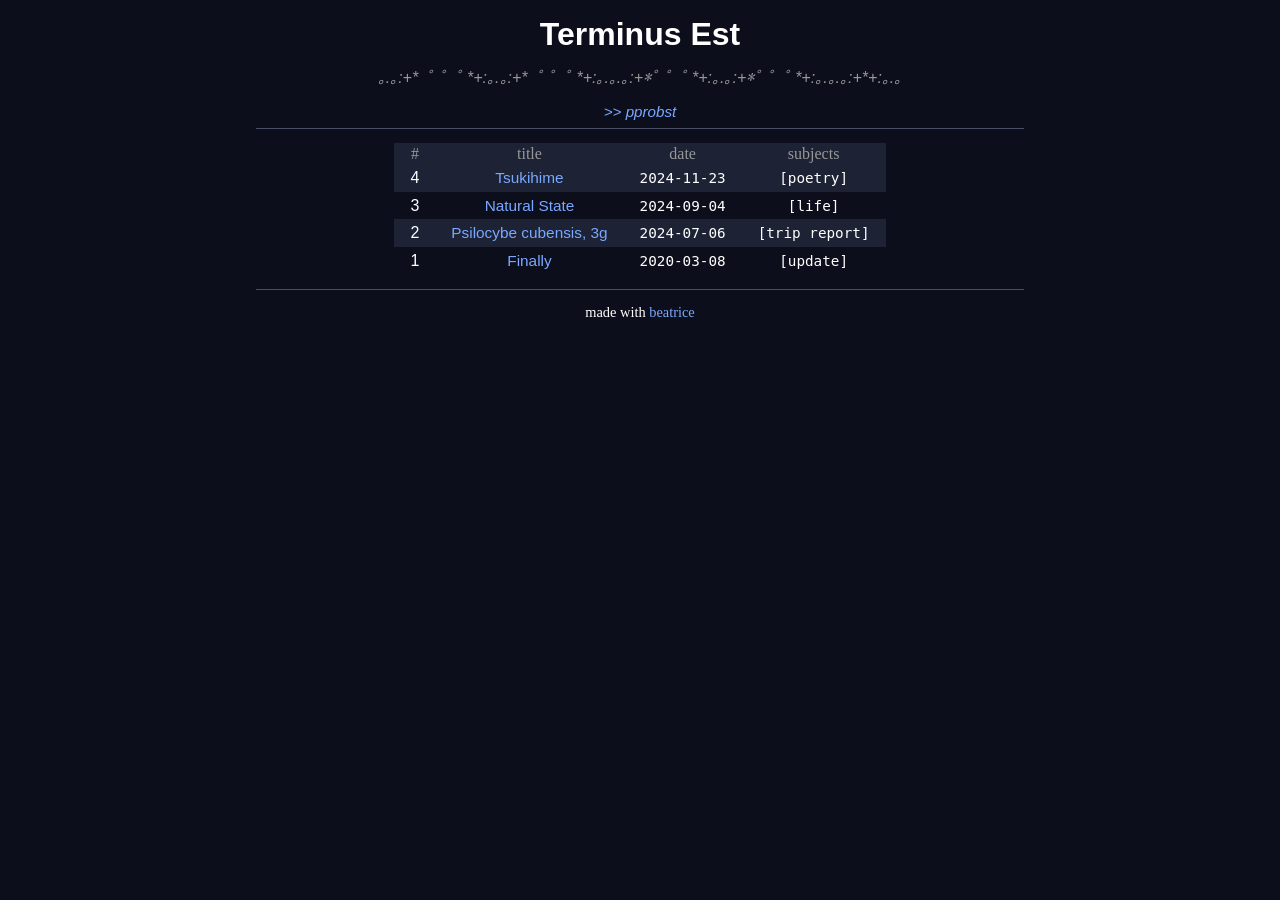
<file: static/index.html>
<!DOCTYPE html>
<html>
    <head>
        <title>Terminus Est</title>
        <meta content="text/html; charset=UTF-8" http-equiv="Content-Type">
        <meta name="viewport" content="width=device-width, initial-scale=1.0">
        <link rel="icon" href="favicon.png" type="image/png">
        <link href="css/modus_vivendi_tinted.css" rel="stylesheet" type="text/css"></head>
    <body>
        <h1 class="title">Terminus Est</h1>
        <p id="descr">｡.｡:&#43;* ﾟ ゜ﾟ *&#43;:｡.｡:&#43;* ﾟ ゜ﾟ *&#43;:｡.｡.｡:&#43;*ﾟ ゜ﾟ *&#43;:｡.｡:&#43;*ﾟ ゜ﾟ *&#43;:｡.｡.｡:&#43;*&#43;:｡.｡</p>
        <p class="nav"><a href=about.html>>> pprobst</a></p>
        <hr>
        <table summary="posts">
            <thead>
                <tr>
                    <th>#</th>
                    <th>title</th>
                    <th>date</th>
                    <th>subjects</th>
                    <tbody>
                        
                        <tr>
                            <td>4</td>
                            <td><a href=tsukihime.html>Tsukihime</a></td>
                            <td><samp>2024-11-23</samp></td>
                            <td><samp>[poetry]</samp></td>
                        </tr>
                        
                        <tr>
                            <td>3</td>
                            <td><a href=natural_state.html>Natural State</a></td>
                            <td><samp>2024-09-04</samp></td>
                            <td><samp>[life]</samp></td>
                        </tr>
                        
                        <tr>
                            <td>2</td>
                            <td><a href=cubensis3g.html>Psilocybe cubensis, 3g</a></td>
                            <td><samp>2024-07-06</samp></td>
                            <td><samp>[trip report]</samp></td>
                        </tr>
                        
                        <tr>
                            <td>1</td>
                            <td><a href=finally.html>Finally</a></td>
                            <td><samp>2020-03-08</samp></td>
                            <td><samp>[update]</samp></td>
                        </tr>
                        
                    </tbody>
                </tr>
            </thead>
        </table>
        </hr>
        <hr>
        <p class="footer">made with <a href="https://github.com/pprobst/beatrice">beatrice</a></p>
        </hr>
</body>
</html>
</file>
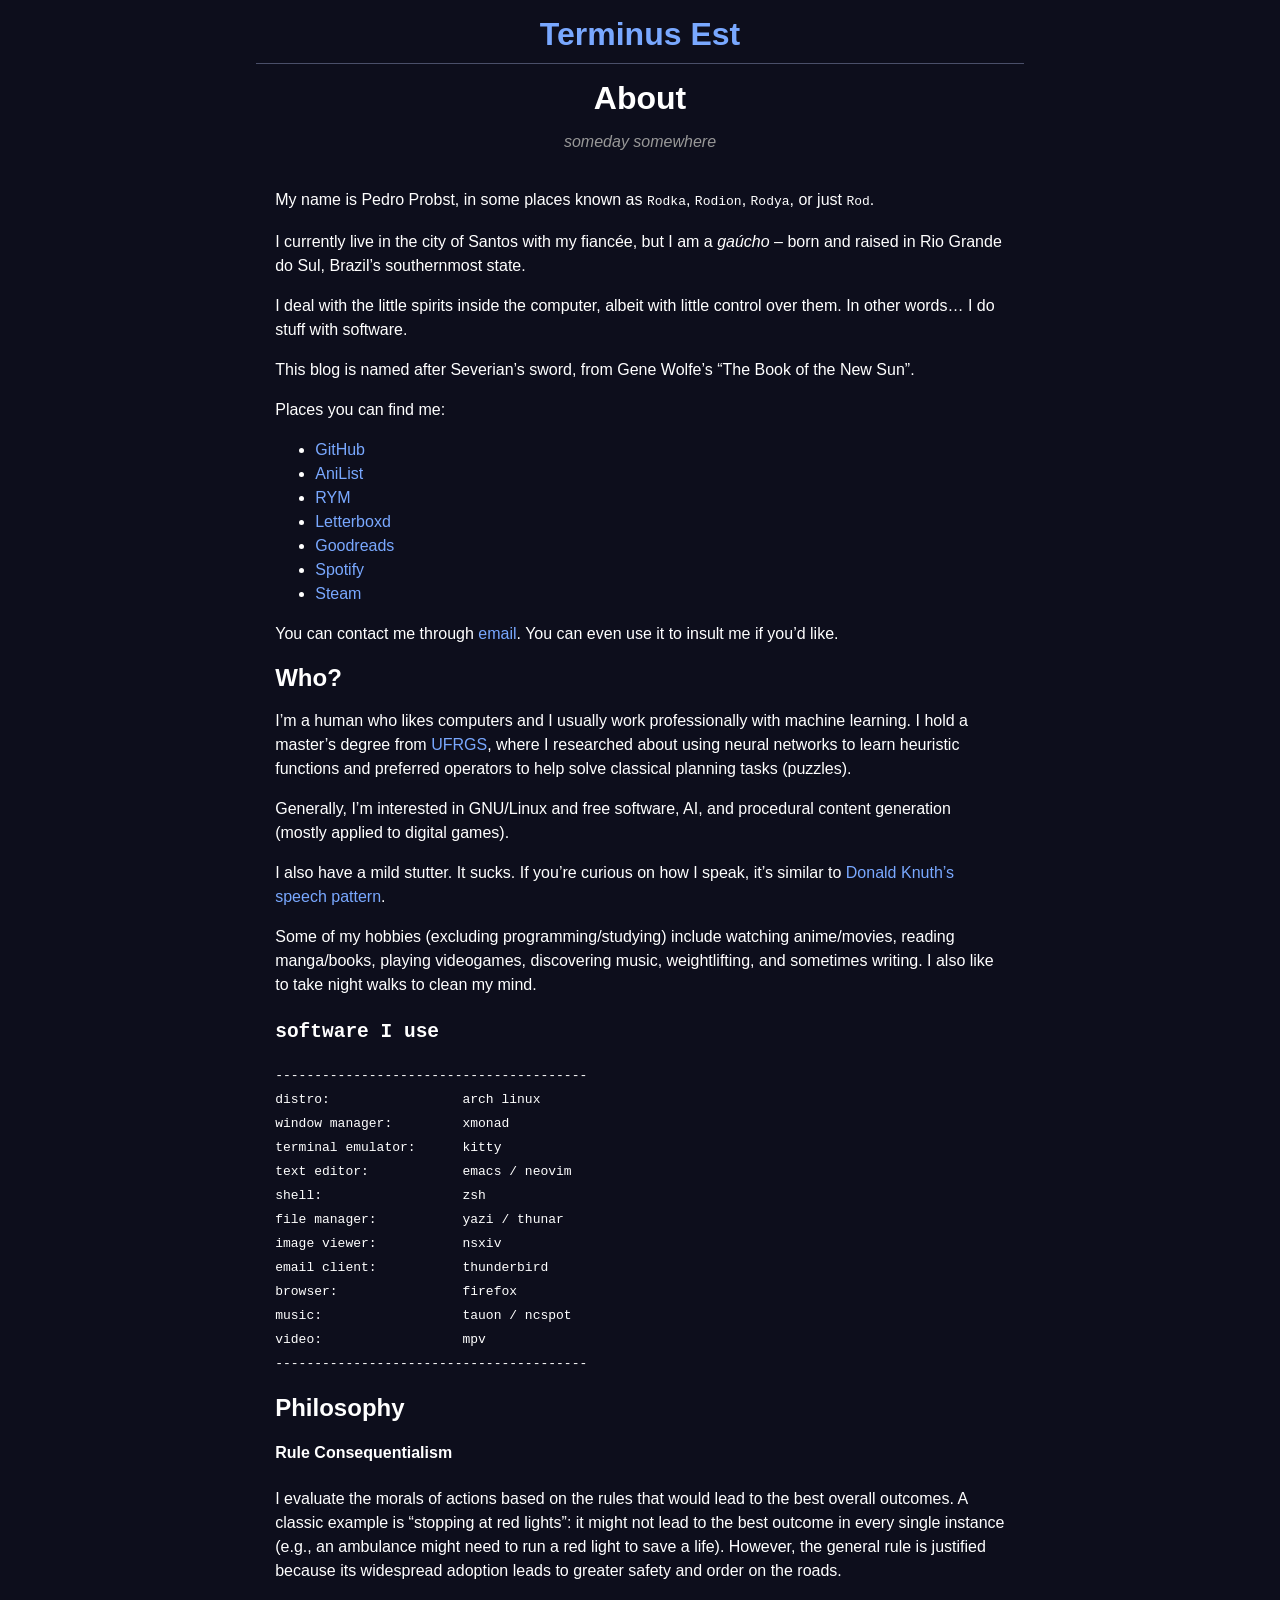
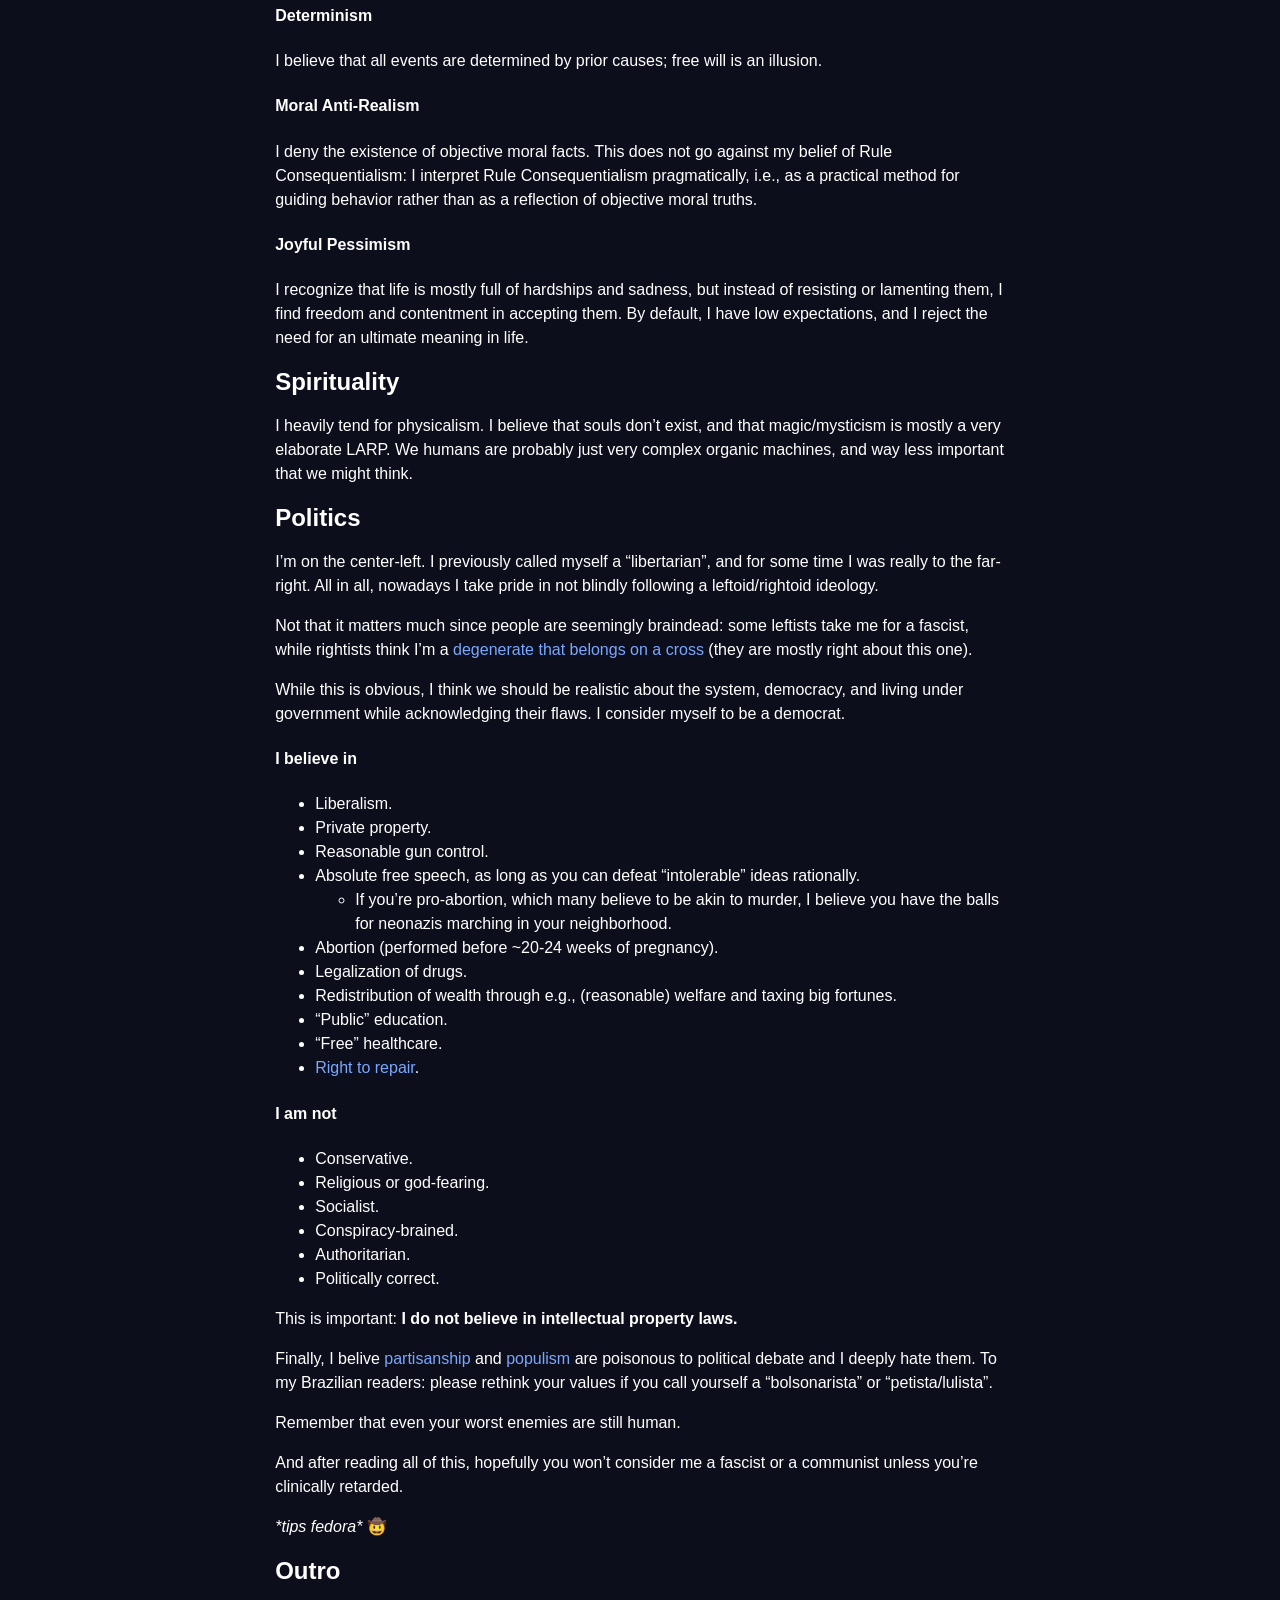
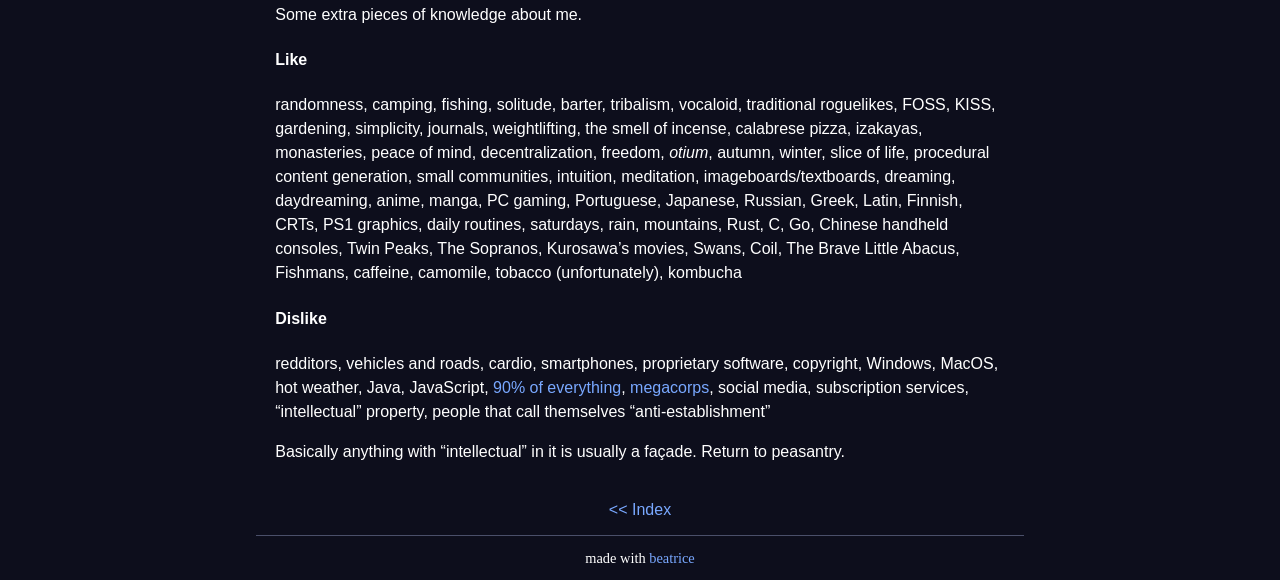
<file: static/about.html>
<!DOCTYPE html>
<html>
    <head>
        <title>Terminus Est</title>
        <meta content="text/html; charset=UTF-8" http-equiv="Content-Type">
        <meta name="viewport" content="width=device-width, initial-scale=1.0">
        <link rel="icon" href="favicon.png" type="image/png">
        <link href="css/modus_vivendi_tinted.css" rel="stylesheet" type="text/css"></head>
    <body>
        <h1 class="title"><a href="index.html">Terminus Est</a></h1>
        <hr>
        <h2 class="title">About</h2>
                <p id="date"> someday somewhere</p>
                <p id="descr"> </p>
                <div class="content">
                    <p>My name is Pedro Probst, in some places known as <code>Rodka</code>, <code>Rodion</code>, <code>Rodya</code>, or just <code>Rod</code>.</p>

<p>I currently live in the city of Santos with my fiancée, but I am a <em>gaúcho</em> &ndash; born and raised in Rio Grande do Sul, Brazil&rsquo;s southernmost state.</p>

<p>I deal with the little spirits inside the computer, albeit with little control
over them. In other words&hellip; I do stuff with software.</p>

<p>This blog is named after Severian&rsquo;s sword, from Gene Wolfe&rsquo;s &ldquo;The Book of the New Sun&rdquo;.</p>

<p>Places you can find me:</p>

<ul>
<li><a href="https://github.com/pprobst">GitHub</a></li>
<li><a href="https://anilist.co/user/Rodka/">AniList</a></li>
<li><a href="https://rateyourmusic.com/~rodionr">RYM</a></li>
<li><a href="https://letterboxd.com/pprobst/">Letterboxd</a></li>
<li><a href="https://www.goodreads.com/user/show/56928864-rod">Goodreads</a></li>
<li><a href="https://open.spotify.com/user/niv0f8xa7t06vgidd0jx1kglp">Spotify</a></li>
<li><a href="https://steamcommunity.com/id/rodionrrr/">Steam</a></li>
</ul>

<p>You can contact me through <a href="mailto:pprobst@insiberia.net">email</a>. You can even use it to insult me if you&rsquo;d like.</p>

<h2>Who?</h2>

<p>I&rsquo;m a human who likes computers and I usually work professionally with machine learning. I hold a master&rsquo;s degree from <a href="https://www.inf.ufrgs.br/ppgc/">UFRGS</a>,
where I researched about using neural networks to learn heuristic functions and preferred operators to help solve classical planning tasks (puzzles).</p>

<p>Generally, I&rsquo;m interested in GNU/Linux and free software, AI, and procedural content generation (mostly applied to digital games).</p>

<p>I also have a mild stutter. It sucks. If you&rsquo;re curious on how I speak, it&rsquo;s
similar to <a href="https://www.youtube.com/watch?v=75Ju0eM5T2c">Donald Knuth&rsquo;s speech pattern</a>.</p>

<p>Some of my hobbies (excluding programming/studying) include watching anime/movies, reading manga/books, playing videogames, discovering music, weightlifting, and sometimes writing. I also like to take night walks to clean my mind.</p>

<h2><code>software I use</code></h2>

<pre><code>----------------------------------------
distro:                 arch linux
window manager:         xmonad
terminal emulator:      kitty
text editor:            emacs / neovim
shell:                  zsh
file manager:           yazi / thunar
image viewer:           nsxiv
email client:           thunderbird
browser:                firefox
music:                  tauon / ncspot
video:                  mpv
----------------------------------------
</code></pre>

<h2>Philosophy</h2>

<h4>Rule Consequentialism</h4>

<p>I evaluate the morals of actions based on the rules that would lead to the best overall outcomes. A classic example is &ldquo;stopping at red lights&rdquo;: it might not lead to the best outcome in every single instance (e.g., an ambulance might need to run a red light to save a life). However, the general rule is justified because its widespread adoption leads to greater safety and order on the roads.</p>

<h4>Determinism</h4>

<p>I believe that all events are determined by prior causes; free will is an illusion.</p>

<h4>Moral Anti-Realism</h4>

<p>I deny the existence of objective moral facts. This does not go against my belief of Rule Consequentialism: I interpret Rule Consequentialism pragmatically, i.e., as a practical method for guiding behavior rather than as a reflection of objective moral truths.</p>

<h4>Joyful Pessimism</h4>

<p>I recognize that life is mostly full of hardships and sadness, but instead of resisting or lamenting them, I find freedom and contentment in accepting them. By default, I have low expectations, and I reject the need for an ultimate meaning in life.</p>

<h2>Spirituality</h2>

<p>I heavily tend for physicalism. I believe that souls don&rsquo;t exist, and that magic/mysticism is mostly a very elaborate LARP. We humans are probably just very complex organic machines, and way less important that we might think.</p>

<h2>Politics</h2>

<p>I’m on the center-left. I previously called myself a
&ldquo;libertarian&rdquo;, and for some time I was really to the far-right. All in all, nowadays I take pride in not blindly following a leftoid/rightoid ideology.</p>

<p>Not that it matters much since people are seemingly braindead: some leftists take me for a fascist, while rightists think I’m a <a href="https://www.youtube.com/watch?v=KAIQ68snVMw">degenerate that belongs on a cross</a> (they are mostly right about this one).</p>

<p>While this is obvious, I think we should be realistic about the system, democracy, and living under government while acknowledging their flaws. I consider myself to be a democrat.</p>

<h4>I believe in</h4>

<ul>
<li>Liberalism.</li>
<li>Private property.</li>
<li>Reasonable gun control.</li>
<li>Absolute free speech, as long as you can defeat &ldquo;intolerable&rdquo; ideas rationally.

<ul>
<li>If you&rsquo;re pro-abortion, which many believe to be akin to murder, I believe you have the balls for neonazis marching in your neighborhood.</li>
</ul></li>
<li>Abortion (performed before ~20-24 weeks of pregnancy).</li>
<li>Legalization of drugs.</li>
<li>Redistribution of wealth through e.g., (reasonable) welfare and taxing big fortunes.</li>
<li>&ldquo;Public&rdquo; education.</li>
<li>&ldquo;Free&rdquo; healthcare.</li>
<li><a href="https://en.wikipedia.org/wiki/Right_to_repair">Right to repair</a>.</li>
</ul>

<h4>I am not</h4>

<ul>
<li>Conservative.</li>
<li>Religious or god-fearing.</li>
<li>Socialist.</li>
<li>Conspiracy-brained.</li>
<li>Authoritarian.</li>
<li>Politically correct.</li>
</ul>

<p>This is important: <strong>I do not believe in intellectual property laws.</strong></p>

<p>Finally, I belive <a href="https://en.wikipedia.org/wiki/Partisan_(politics)">partisanship</a> and <a href="https://en.wikipedia.org/wiki/Populism">populism</a> are poisonous to political debate and I deeply hate them. To my Brazilian readers: please rethink your values if you call yourself a &ldquo;bolsonarista&rdquo; or &ldquo;petista/lulista&rdquo;.</p>

<p>Remember that even your worst enemies are still human.</p>

<p>And after reading all of this, hopefully you won&rsquo;t consider me a fascist or a communist unless you&rsquo;re clinically retarded.</p>

<p><em>*tips fedora*</em> 🤠</p>

<h2>Outro</h2>

<p>Some extra pieces of knowledge about me.</p>

<h4>Like</h4>

<p>randomness, camping, fishing, solitude, barter, tribalism, vocaloid, traditional roguelikes, FOSS, KISS, gardening, simplicity, journals, weightlifting, the smell of incense, calabrese pizza, izakayas, monasteries, peace of mind, decentralization, freedom, <em>otium</em>, autumn, winter, slice of life, procedural content generation, small communities, intuition, meditation, imageboards/textboards, dreaming, daydreaming, anime, manga, PC gaming, Portuguese, Japanese, Russian, Greek, Latin, Finnish, CRTs, PS1 graphics, daily routines, saturdays, rain, mountains, Rust, C, Go, Chinese handheld consoles, Twin Peaks, The Sopranos, Kurosawa&rsquo;s movies, Swans, Coil, The Brave Little Abacus, Fishmans, caffeine, camomile, tobacco (unfortunately), kombucha</p>

<h4>Dislike</h4>

<p>redditors, vehicles and roads, cardio, smartphones,
proprietary software, copyright, Windows, MacOS, hot weather, Java,
JavaScript, <a href="https://en.wikipedia.org/wiki/Sturgeon's_law">90% of
everything</a>, <a href="https://drewdevault.com/2021/01/01/Megacorps-are-not-your-dream-job.html">megacorps</a>, social media, subscription services, &ldquo;intellectual&rdquo; property, people that call themselves &ldquo;anti-establishment&rdquo;</p>

<p>Basically anything with &ldquo;intellectual&rdquo; in it is usually a façade. Return to peasantry.</p>

                </div>
        </hr>
        <p id="back"><a href="index.html">&lt;&lt; Index</a></p>
        <hr>
        <p class="footer">made with <a href="https://github.com/pprobst/beatrice">beatrice</a></p>
        </hr>
    </body>
</html>
</file>
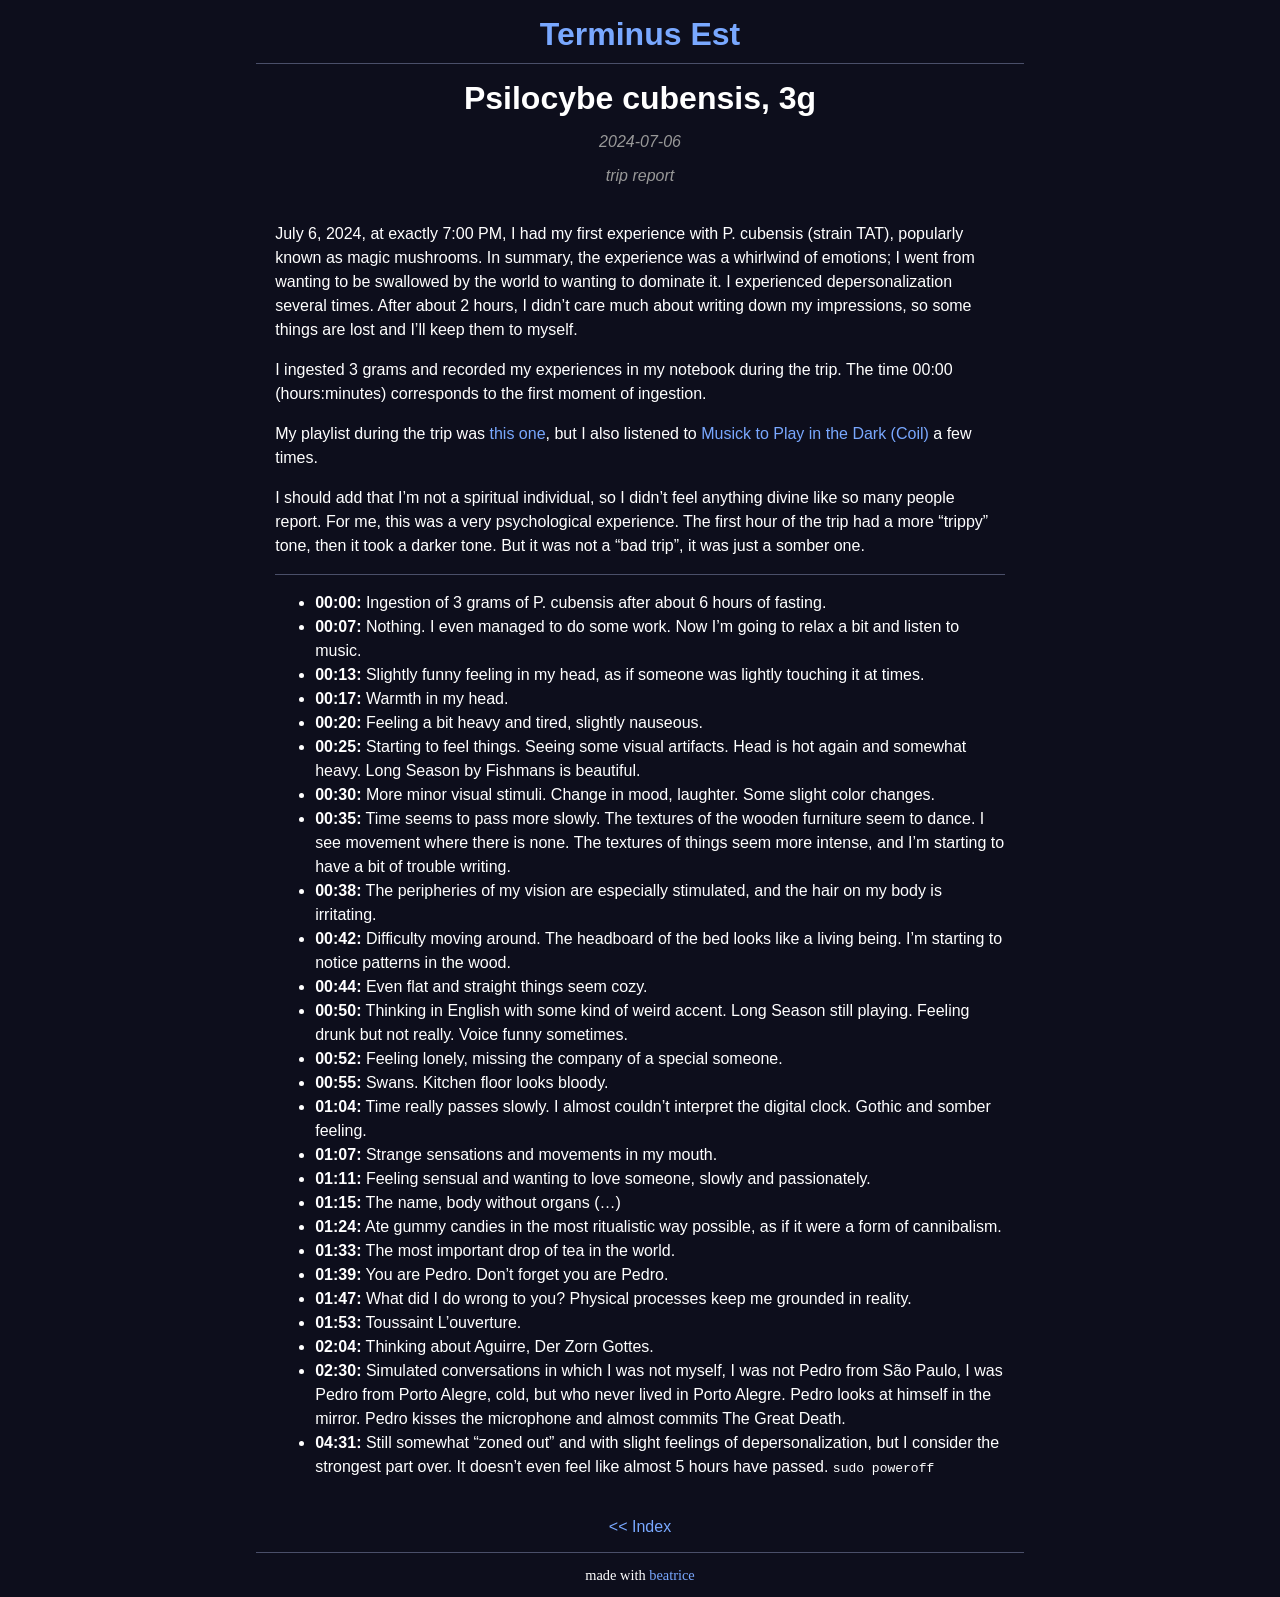
<file: static/cubensis3g.html>
<!DOCTYPE html>
<html>
    <head>
        <title>Terminus Est</title>
        <meta content="text/html; charset=UTF-8" http-equiv="Content-Type">
        <meta name="viewport" content="width=device-width, initial-scale=1.0">
        <link rel="icon" href="favicon.png" type="image/png">
        <link href="css/modus_vivendi_tinted.css" rel="stylesheet" type="text/css"></head>
    <body>
        <h1 class="title"><a href="index.html">Terminus Est</a></h1>
        <hr>
        <h2 class="title">Psilocybe cubensis, 3g</h2>
                <p id="date"> 2024-07-06</p>
                <p id="descr"> trip report </p>
                <div class="content">
                    <p>July 6, 2024, at exactly 7:00 PM, I had my first experience with P. cubensis (strain TAT), popularly known as magic mushrooms. In summary, the experience was a whirlwind of emotions; I went from wanting to be swallowed by the world to wanting to dominate it. I experienced depersonalization several times. After about 2 hours, I didn&rsquo;t care much about writing down my impressions, so some things are lost and I&rsquo;ll keep them to myself.</p>

<p>I ingested 3 grams and recorded my experiences in my notebook during the trip. The time 00:00 (hours:minutes) corresponds to the first moment of ingestion.</p>

<p>My playlist during the trip was <a href="https://open.spotify.com/playlist/5Y9FKRlFegufc7uvj1xK6m?si=b304806c1ab74322">this one</a>, but I also listened to <a href="https://open.spotify.com/album/6qS0pSqK662v2SqooTNDeK?si=sOWMZ-IEQQ2Ru0wGvlu0vg">Musick to Play in the Dark (Coil)</a> a few times.</p>

<p>I should add that I&rsquo;m not a spiritual individual, so I didn&rsquo;t feel anything divine like so many people report. For me, this was a very psychological experience. The first hour of the trip had a more &ldquo;trippy&rdquo; tone, then it took a darker tone. But it was not a &ldquo;bad trip&rdquo;, it was just a somber one.</p>

<hr />

<ul>
<li><strong>00:00:</strong> Ingestion of 3 grams of P. cubensis after about 6 hours of fasting.</li>
<li><strong>00:07:</strong> Nothing. I even managed to do some work. Now I&rsquo;m going to relax a bit and listen to music.</li>
<li><strong>00:13:</strong> Slightly funny feeling in my head, as if someone was lightly touching it at times.</li>
<li><strong>00:17:</strong> Warmth in my head.</li>
<li><strong>00:20:</strong> Feeling a bit heavy and tired, slightly nauseous.</li>
<li><strong>00:25:</strong> Starting to feel things. Seeing some visual artifacts. Head is hot again and somewhat heavy. Long Season by Fishmans is beautiful.</li>
<li><strong>00:30:</strong> More minor visual stimuli. Change in mood, laughter. Some slight color changes.</li>
<li><strong>00:35:</strong> Time seems to pass more slowly. The textures of the wooden furniture seem to dance. I see movement where there is none. The textures of things seem more intense, and I&rsquo;m starting to have a bit of trouble writing.</li>
<li><strong>00:38:</strong> The peripheries of my vision are especially stimulated, and the hair on my body is irritating.</li>
<li><strong>00:42:</strong> Difficulty moving around. The headboard of the bed looks like a living being. I&rsquo;m starting to notice patterns in the wood.</li>
<li><strong>00:44:</strong> Even flat and straight things seem cozy.</li>
<li><strong>00:50:</strong> Thinking in English with some kind of weird accent. Long Season still playing. Feeling drunk but not really. Voice funny sometimes.</li>
<li><strong>00:52:</strong> Feeling lonely, missing the company of a special someone.</li>
<li><strong>00:55:</strong> Swans. Kitchen floor looks bloody.</li>
<li><strong>01:04:</strong> Time really passes slowly. I almost couldn&rsquo;t interpret the digital clock. Gothic and somber feeling.</li>
<li><strong>01:07:</strong> Strange sensations and movements in my mouth.</li>
<li><strong>01:11:</strong> Feeling sensual and wanting to love someone, slowly and passionately.</li>
<li><strong>01:15:</strong> The name, body without organs (&hellip;)</li>
<li><strong>01:24:</strong> Ate gummy candies in the most ritualistic way possible, as if it were a form of cannibalism.</li>
<li><strong>01:33:</strong> The most important drop of tea in the world.</li>
<li><strong>01:39:</strong> You are Pedro. Don&rsquo;t forget you are Pedro.</li>
<li><strong>01:47:</strong> What did I do wrong to you? Physical processes keep me grounded in reality.</li>
<li><strong>01:53:</strong> Toussaint L&rsquo;ouverture.</li>
<li><strong>02:04:</strong> Thinking about Aguirre, Der Zorn Gottes.</li>
<li><strong>02:30:</strong> Simulated conversations in which I was not myself, I was not Pedro from São Paulo, I was Pedro from Porto Alegre, cold, but who never lived in Porto Alegre. Pedro looks at himself in the mirror. Pedro kisses the microphone and almost commits The Great Death.</li>
<li><strong>04:31:</strong> Still somewhat &ldquo;zoned out&rdquo; and with slight feelings of depersonalization, but I consider the strongest part over. It doesn&rsquo;t even feel like almost 5 hours have passed. <code>sudo poweroff</code></li>
</ul>

                </div>
        </hr>
        <p id="back"><a href="index.html">&lt;&lt; Index</a></p>
        <hr>
        <p class="footer">made with <a href="https://github.com/pprobst/beatrice">beatrice</a></p>
        </hr>
    </body>
</html>
</file>
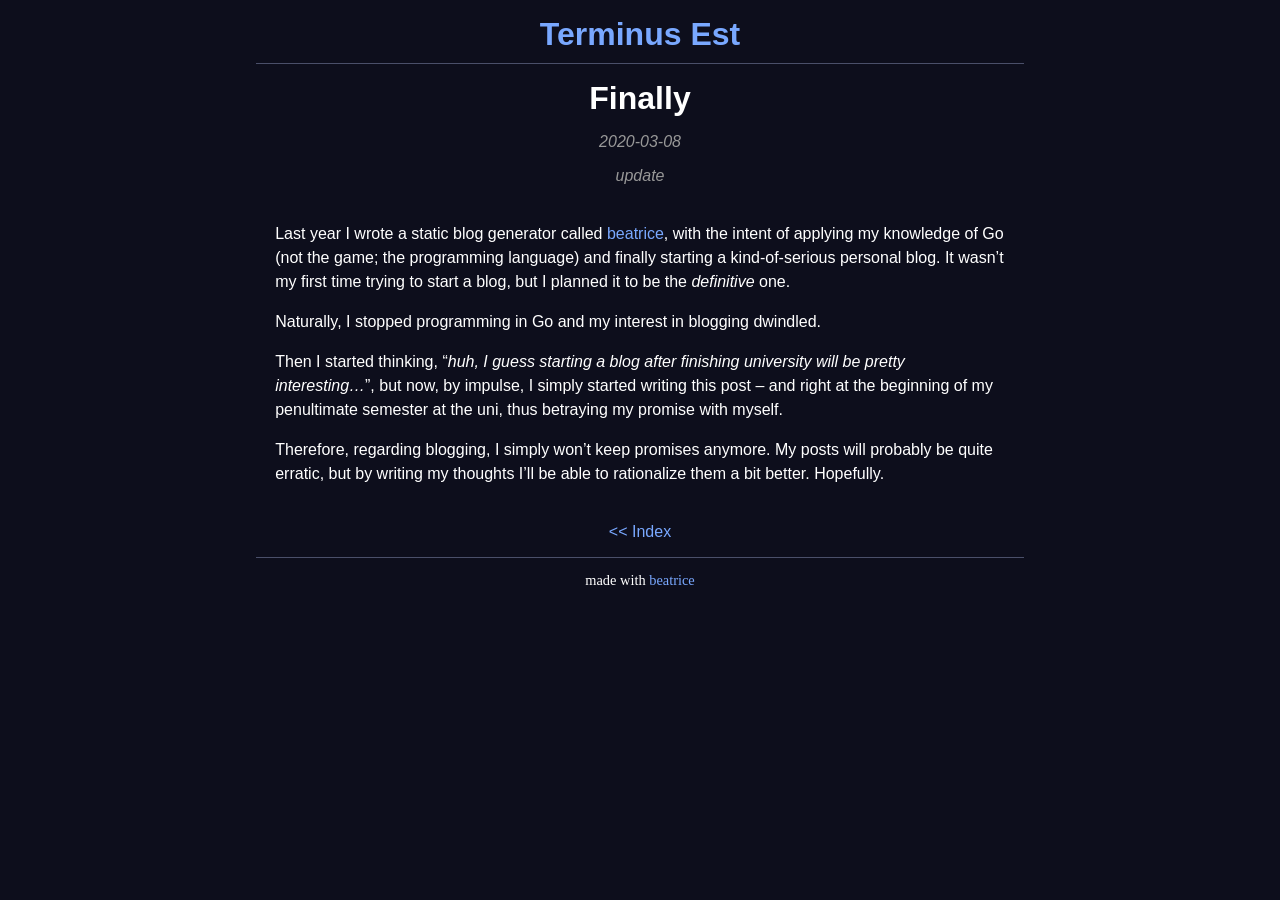
<file: static/finally.html>
<!DOCTYPE html>
<html>
    <head>
        <title>Terminus Est</title>
        <meta content="text/html; charset=UTF-8" http-equiv="Content-Type">
        <meta name="viewport" content="width=device-width, initial-scale=1.0">
        <link rel="icon" href="favicon.png" type="image/png">
        <link href="css/modus_vivendi_tinted.css" rel="stylesheet" type="text/css"></head>
    <body>
        <h1 class="title"><a href="index.html">Terminus Est</a></h1>
        <hr>
        <h2 class="title">Finally</h2>
                <p id="date"> 2020-03-08</p>
                <p id="descr"> update </p>
                <div class="content">
                    <p>Last year I wrote a static blog generator called
<a href="https://github.com/pprobst/beatrice">beatrice</a>, with the
intent of applying my knowledge of Go (not the game; the programming language) and
finally starting a kind-of-serious personal blog. It wasn&rsquo;t my first time trying to
start a blog, but I planned it to be the <em>definitive</em> one.</p>

<p>Naturally, I stopped programming in Go and my interest in blogging dwindled.</p>

<p>Then I started thinking, &ldquo;<em>huh, I guess starting a blog after
finishing university will be pretty interesting&hellip;</em>&rdquo;, but now, by impulse, I simply
started writing this post &ndash; and right at the beginning of my penultimate semester
at the uni, thus betraying my promise with myself.</p>

<p>Therefore, regarding blogging, I simply won&rsquo;t keep promises anymore. My posts will
probably be quite erratic, but by writing my thoughts I&rsquo;ll be able to rationalize
them a bit better. Hopefully.</p>

                </div>
        </hr>
        <p id="back"><a href="index.html">&lt;&lt; Index</a></p>
        <hr>
        <p class="footer">made with <a href="https://github.com/pprobst/beatrice">beatrice</a></p>
        </hr>
    </body>
</html>
</file>
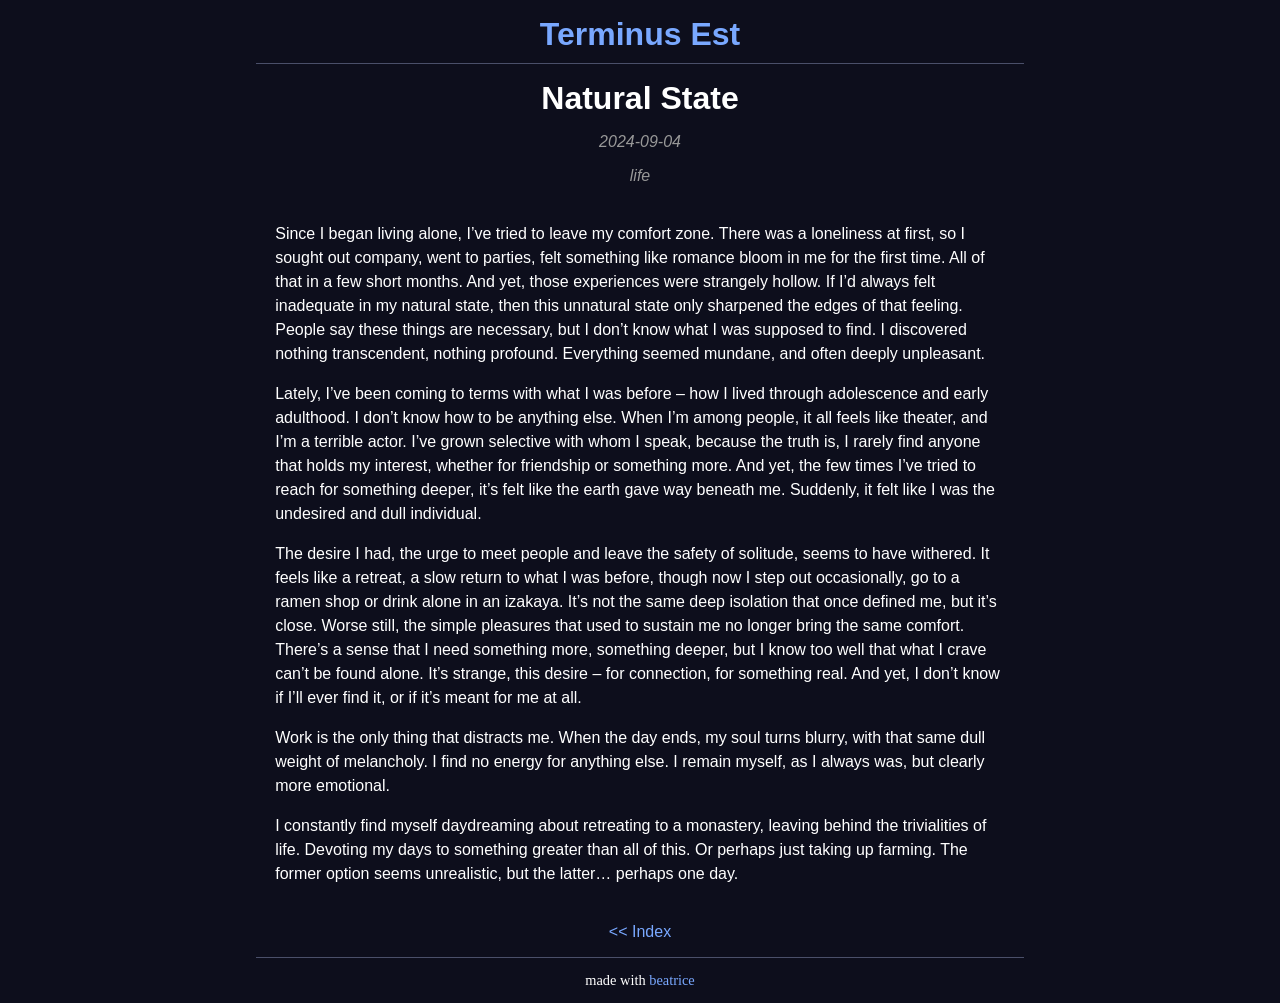
<file: static/natural_state.html>
<!DOCTYPE html>
<html>
    <head>
        <title>Terminus Est</title>
        <meta content="text/html; charset=UTF-8" http-equiv="Content-Type">
        <meta name="viewport" content="width=device-width, initial-scale=1.0">
        <link rel="icon" href="favicon.png" type="image/png">
        <link href="css/modus_vivendi_tinted.css" rel="stylesheet" type="text/css"></head>
    <body>
        <h1 class="title"><a href="index.html">Terminus Est</a></h1>
        <hr>
        <h2 class="title">Natural State</h2>
                <p id="date"> 2024-09-04</p>
                <p id="descr"> life </p>
                <div class="content">
                    <p>Since I began living alone, I’ve tried to leave my comfort zone. There was a loneliness at first, so I sought out company, went to parties, felt something like romance bloom in me for the first time. All of that in a few short months. And yet, those experiences were strangely hollow. If I’d always felt inadequate in my natural state, then this unnatural state only sharpened the edges of that feeling. People say these things are necessary, but I don’t know what I was supposed to find. I discovered nothing transcendent, nothing profound. Everything seemed mundane, and often deeply unpleasant.</p>

<p>Lately, I’ve been coming to terms with what I was before &ndash; how I lived through adolescence and early adulthood. I don’t know how to be anything else. When I’m among people, it all feels like theater, and I&rsquo;m a terrible actor. I’ve grown selective with whom I speak, because the truth is, I rarely find anyone that holds my interest, whether for friendship or something more. And yet, the few times I’ve tried to reach for something deeper, it’s felt like the earth gave way beneath me. Suddenly, it felt like I was the undesired and dull individual.</p>

<p>The desire I had, the urge to meet people and leave the safety of solitude, seems to have withered. It feels like a retreat, a slow return to what I was before, though now I step out occasionally, go to a ramen shop or drink alone in an izakaya. It’s not the same deep isolation that once defined me, but it’s close. Worse still, the simple pleasures that used to sustain me no longer bring the same comfort. There’s a sense that I need something more, something deeper, but I know too well that what I crave can’t be found alone. It’s strange, this desire &ndash; for connection, for something real. And yet, I don’t know if I’ll ever find it, or if it’s meant for me at all.</p>

<p>Work is the only thing that distracts me. When the day ends, my soul turns blurry, with that same dull weight of melancholy. I find no energy for anything else. I remain myself, as I always was, but clearly more emotional.</p>

<p>I constantly find myself daydreaming about retreating to a monastery, leaving behind the trivialities of life. Devoting my days to something greater than all of this. Or perhaps just taking up farming. The former option seems unrealistic, but the latter&hellip; perhaps one day.</p>

                </div>
        </hr>
        <p id="back"><a href="index.html">&lt;&lt; Index</a></p>
        <hr>
        <p class="footer">made with <a href="https://github.com/pprobst/beatrice">beatrice</a></p>
        </hr>
    </body>
</html>
</file>
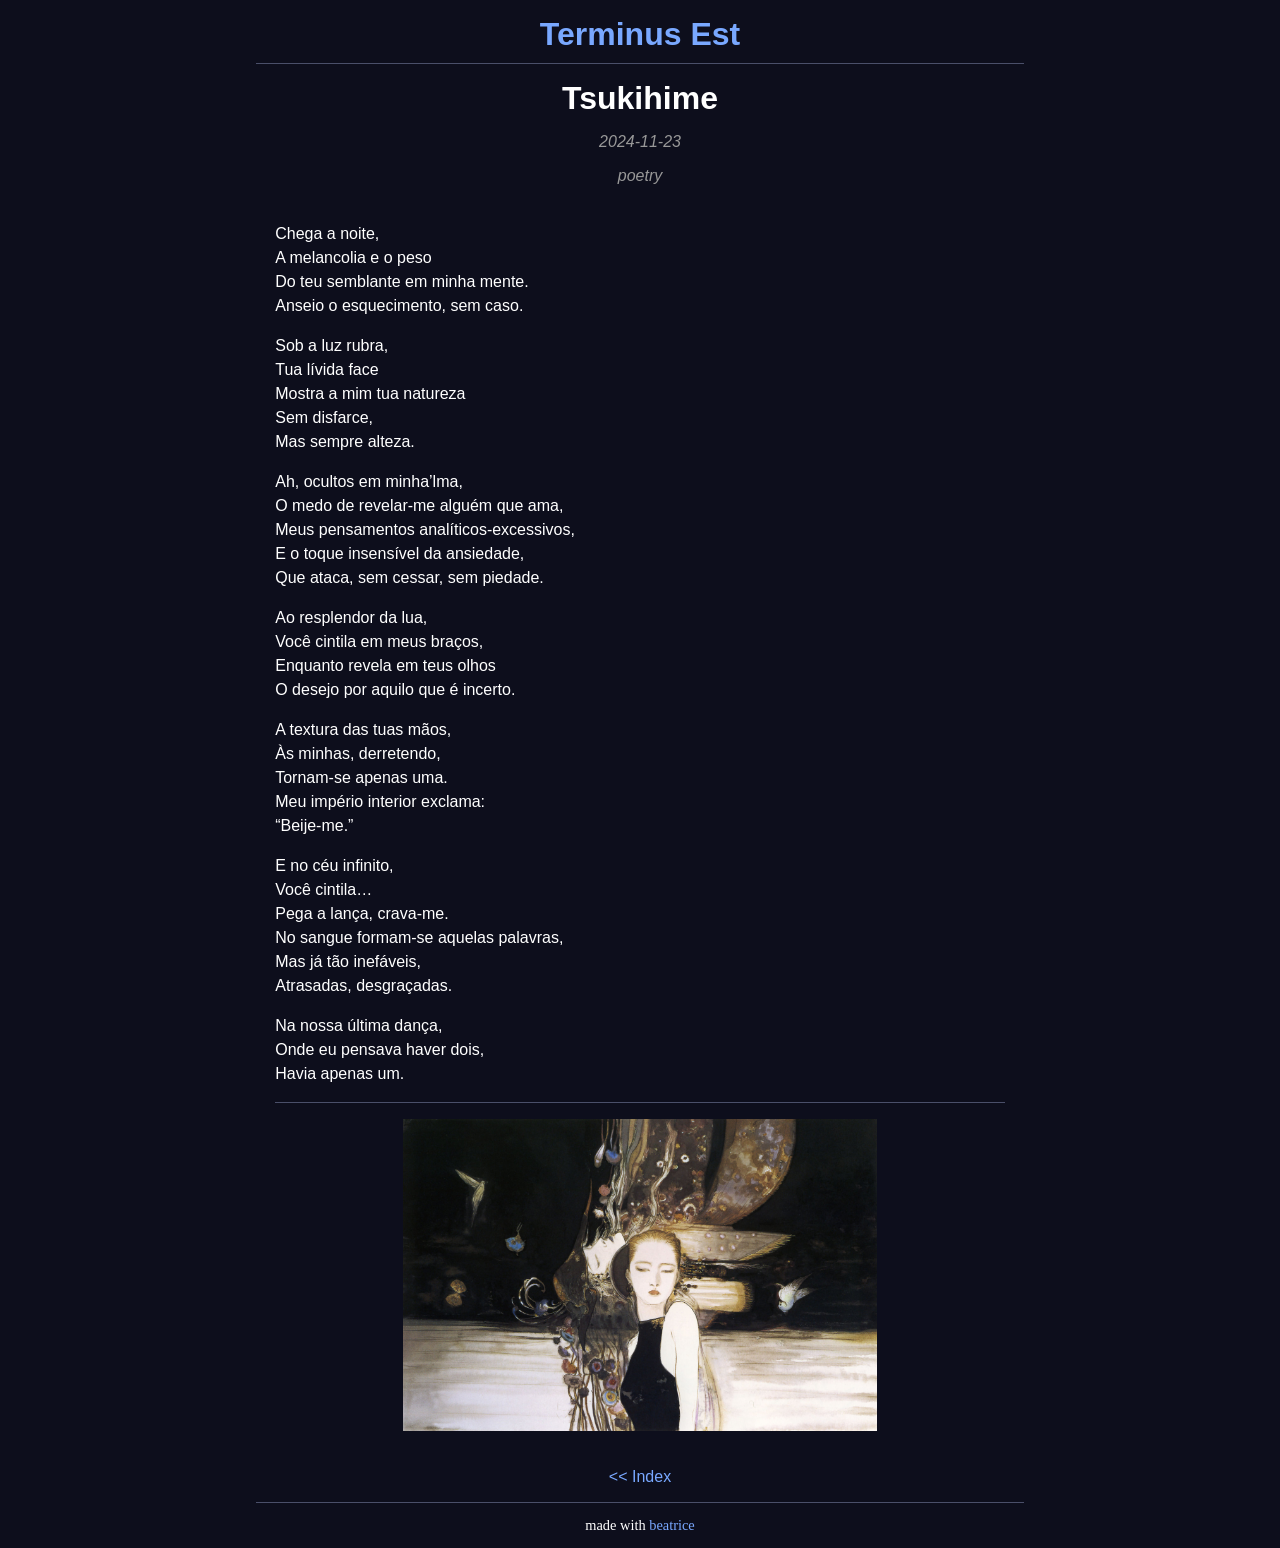
<file: static/tsukihime.html>
<!DOCTYPE html>
<html>
    <head>
        <title>Terminus Est</title>
        <meta content="text/html; charset=UTF-8" http-equiv="Content-Type">
        <meta name="viewport" content="width=device-width, initial-scale=1.0">
        <link rel="icon" href="favicon.png" type="image/png">
        <link href="css/modus_vivendi_tinted.css" rel="stylesheet" type="text/css"></head>
    <body>
        <h1 class="title"><a href="index.html">Terminus Est</a></h1>
        <hr>
        <h2 class="title">Tsukihime</h2>
                <p id="date"> 2024-11-23</p>
                <p id="descr"> poetry </p>
                <div class="content">
                    <p>Chega a noite,<br />
A melancolia e o peso<br />
Do teu semblante em minha mente.<br />
Anseio o esquecimento, sem caso.</p>

<p>Sob a luz rubra,<br />
Tua lívida face<br />
Mostra a mim tua natureza<br />
Sem disfarce,<br />
Mas sempre alteza.</p>

<p>Ah, ocultos em minha’lma,<br />
O medo de revelar-me alguém que ama,<br />
Meus pensamentos analíticos-excessivos,<br />
E o toque insensível da ansiedade,<br />
Que ataca, sem cessar, sem piedade.</p>

<p>Ao resplendor da lua,<br />
Você cintila em meus braços,<br />
Enquanto revela em teus olhos<br />
O desejo por aquilo que é incerto.</p>

<p>A textura das tuas mãos,<br />
Às minhas, derretendo,<br />
Tornam-se apenas uma.<br />
Meu império interior exclama:<br />
“Beije-me.”</p>

<p>E no céu infinito,<br />
Você cintila…<br />
Pega a lança, crava-me.<br />
No sangue formam-se aquelas palavras,<br />
Mas já tão inefáveis,<br />
Atrasadas, desgraçadas.</p>

<p>Na nossa última dança,<br />
Onde eu pensava haver dois,<br />
Havia apenas um.</p>

<hr />

<p><img src="./img/amano.jpg" alt="" /></p>

                </div>
        </hr>
        <p id="back"><a href="index.html">&lt;&lt; Index</a></p>
        <hr>
        <p class="footer">made with <a href="https://github.com/pprobst/beatrice">beatrice</a></p>
        </hr>
    </body>
</html>
</file>
<file: static/css/modus_vivendi_tinted.css>
/* Modus Vivendi Tinted Color Scheme */

:root {
  /* Base colors */
  --bg-main: #0d0e1c;
  --bg-dim: #1d2235;
  --fg-main: #ffffff;
  --fg-dim: #989898;
  --fg-alt: #c6daff;
  --bg-active: #4a4f69;
  --bg-inactive: #2b3045;
  --border: #61647a;

  /* Color palette */
  --red: #ff5f59;
  --red-warmer: #ff6b55;
  --red-cooler: #ff7f86;
  --red-faint: #ef8386;
  --red-intense: #ff5f5f;
  --green: #44bc44;
  --green-warmer: #75c13e;
  --green-cooler: #11c777;
  --green-faint: #88ca9f;
  --green-intense: #44df44;
  --yellow: #d0bc00;
  --yellow-warmer: #fec43f;
  --yellow-cooler: #dfaf7a;
  --yellow-faint: #d2b580;
  --yellow-intense: #efef00;
  --blue: #2fafff;
  --blue-warmer: #79a8ff;
  --blue-cooler: #00bcff;
  --blue-faint: #82b0ec;
  --blue-intense: #338fff;
  --magenta: #feacd0;
  --magenta-warmer: #f78fe7;
  --magenta-cooler: #b6a0ff;
  --magenta-faint: #caa6df;
  --magenta-intense: #ff66ff;
  --cyan: #00d3d0;
  --cyan-warmer: #4ae2f0;
  --cyan-cooler: #6ae4b9;
  --cyan-faint: #9ac8e0;
  --cyan-intense: #00eff0;

  /* Additional colors */
  --rust: #db7b5f;
  --gold: #c0965b;
  --olive: #9cbd6f;
  --slate: #76afbf;
  --indigo: #9099d9;
  --maroon: #cf7fa7;
  --pink: #d09dc0;

  /* Background variants */
  --bg-red-intense: #9d1f1f;
  --bg-green-intense: #2f822f;
  --bg-yellow-intense: #7a6100;
  --bg-blue-intense: #1640b0;
  --bg-magenta-intense: #7030af;
  --bg-cyan-intense: #2266ae;
  --bg-red-subtle: #620f2a;
  --bg-green-subtle: #00422a;
  --bg-yellow-subtle: #4a4000;
  --bg-blue-subtle: #242679;
  --bg-magenta-subtle: #552f5f;
  --bg-cyan-subtle: #004065;
  --bg-red-nuanced: #3a0c14;
  --bg-green-nuanced: #092f1f;
  --bg-yellow-nuanced: #381d0f;
  --bg-blue-nuanced: #12154a;
  --bg-magenta-nuanced: #2f0c3f;
  --bg-cyan-nuanced: #042837;

  /* Special backgrounds */
  --bg-clay: #49191a;
  --fg-clay: #f1b090;
  --bg-ochre: #462f20;
  --fg-ochre: #e0d09c;
  --bg-lavender: #38325c;
  --fg-lavender: #dfc0f0;
  --bg-sage: #143e32;
  --fg-sage: #c3e7d4;

  /* Graph colors */
  --bg-graph-red-0: #b52c2c;
  --bg-graph-red-1: #702020;
  --bg-graph-green-0: #0fed00;
  --bg-graph-green-1: #007800;
  --bg-graph-yellow-0: #f1e00a;
  --bg-graph-yellow-1: #b08940;
  --bg-graph-blue-0: #2fafef;
  --bg-graph-blue-1: #1f2f8f;
  --bg-graph-magenta-0: #bf94fe;
  --bg-graph-magenta-1: #5f509f;
  --bg-graph-cyan-0: #47dfea;
  --bg-graph-cyan-1: #00808f;

  /* UI elements */
  --bg-completion: #483d8a;
  --bg-hover: #45605e;
  --bg-hover-secondary: #64404f;
  --bg-hl-line: #303a6f;
  --bg-region: #555a66;
  --fg-region: #ffffff;
  --bg-mode-line-active: #484d67;
  --fg-mode-line-active: #ffffff;
  --border-mode-line-active: #979797;
  --bg-mode-line-inactive: #292d48;
  --fg-mode-line-inactive: #969696;
  --border-mode-line-inactive: #606270;
  --modeline-err: #ffa9bf;
  --modeline-warning: #dfcf43;
  --modeline-info: #9fefff;

  /* Tab bar */
  --bg-tab-bar: #2c3045;
  --bg-tab-current: #0d0e1c;
  --bg-tab-other: #4a4f6a;

  /* Diff colors */
  --bg-added: #003a2f;
  --bg-added-faint: #002922;
  --bg-added-refine: #035542;
  --bg-added-fringe: #23884f;
  --fg-added: #a0e0a0;
  --fg-added-intense: #80e080;
  --bg-changed: #363300;
  --bg-changed-faint: #2a1f00;
  --bg-changed-refine: #4a4a00;
  --bg-changed-fringe: #8f7a30;
  --fg-changed: #efef80;
  --fg-changed-intense: #c0b05f;
  --bg-removed: #4f1127;
  --bg-removed-faint: #380a19;
  --bg-removed-refine: #781a3a;
  --bg-removed-fringe: #b81a26;
  --fg-removed: #ffbfbf;
  --fg-removed-intense: #ff9095;
  --bg-diff-context: #1a1f30;

  /* Syntax highlighting */
  --bg-paren-match: #4f7f9f;
  --bg-paren-expression: #453040;
  --cursor: var(--magenta-intense);
  --keybind: var(--magenta-cooler);
  --name: var(--magenta);
  --identifier: var(--yellow-faint);
  --err: var(--red);
  --warning: var(--yellow);
  --info: var(--green-cooler);
  --underline-err: var(--red-intense);
  --underline-warning: var(--yellow);
  --underline-note: var(--cyan);
  --bg-prominent-err: var(--bg-red-intense);
  --fg-prominent-err: var(--fg-main);
  --bg-prominent-warning: var(--bg-yellow-intense);
  --fg-prominent-warning: var(--fg-main);
  --bg-prominent-note: var(--bg-cyan-intense);
  --fg-prominent-note: var(--fg-main);
  --bg-active-argument: var(--bg-yellow-nuanced);
  --fg-active-argument: var(--yellow-cooler);
  --bg-active-value: var(--bg-cyan-nuanced);
  --fg-active-value: var(--cyan-cooler);

  /* Code syntax */
  --builtin: var(--magenta);
  --comment: var(--red-faint);
  --constant: var(--magenta-cooler);
  --docstring: var(--cyan-faint);
  --fnname: var(--magenta-warmer);
  --keyword: var(--blue-warmer);
  --preprocessor: var(--red-cooler);
  --property: var(--cyan-warmer);
  --rx-backslash: var(--magenta-warmer);
  --rx-construct: var(--magenta-cooler);
  --string: var(--blue);
  --type: var(--green-cooler);
  --variable: var(--cyan-warmer);

  /* Accent colors */
  --accent-0: var(--magenta-cooler);
  --accent-1: var(--cyan);
  --accent-2: var(--magenta-warmer);
  --accent-3: var(--yellow-warmer);

  /* Button colors */
  --fg-button-active: var(--fg-main);
  --fg-button-inactive: var(--fg-dim);
  --bg-button-active: var(--bg-active);
  --bg-button-inactive: var(--bg-dim);

  /* Completion colors */
  --fg-completion-match-0: var(--blue-cooler);
  --fg-completion-match-1: var(--magenta-warmer);
  --fg-completion-match-2: var(--cyan-cooler);
  --fg-completion-match-3: var(--yellow);
}

html {
  background-color: var(--bg-main);
}

body {
  margin: auto;
  width: 60%;
  background-color: var(--bg-main);
  color: var(--fg-main);
  font-family: sans-serif;
}

.title {
  text-align: center;
  margin: 0.5em 2% 0.3em 2%;
  font-weight: bold;
  font-size: 2em;
}

#descr, #date {
  text-align: center;
  color: var(--fg-dim);
  word-wrap: break-word;
  font-style: italic;
}

#back {
  text-align: center;
}

hr {
  border: 0;
  margin: 0;
  padding: 0;
  height: 1px;
  background-color: var(--bg-active);
  color: var(--bg-active);
}

p.nav {
  text-align: center;
  margin: 0.5em 2% 0.5em 2%;
  font-size: .95em;
  font-style: italic;
}

a, a:visited, a:active {
  color: var(--blue-warmer);
  text-decoration: none;
}

a:hover {
  text-decoration: underline;
}

table {
  text-align: center;
  margin-left: auto;
  margin-right: auto;
  margin-top: .9em;
  margin-bottom: .9em;
  border-collapse: collapse;
}

th {
  color: var(--fg-dim);
  padding: 0.1em 0.5em;
  font-family: "Iosevka";
  font-weight: normal;
  text-align: center;
}

td {
  padding: .3em 1em;
}

td a {
  font-size: 0.96em;
}

td samp {
  font-size: 1.1em;
}

tr:nth-child(odd) {
  background: var(--bg-dim);
}

tr:hover {
  background-color: var(--bg-active);
}

div.content {
  margin: auto;
  width: 95%;
  padding: 5px;
  line-height: 1.5em;
}

p.footer {
  font-size: 0.9em;
  font-family: "Iosevka";
  background: transparent;
  text-align: center;
}

img {
  height: 65%;
  width: 65%;
  display: block;
  margin-left: auto;
  margin-right: auto;
}
</file>
